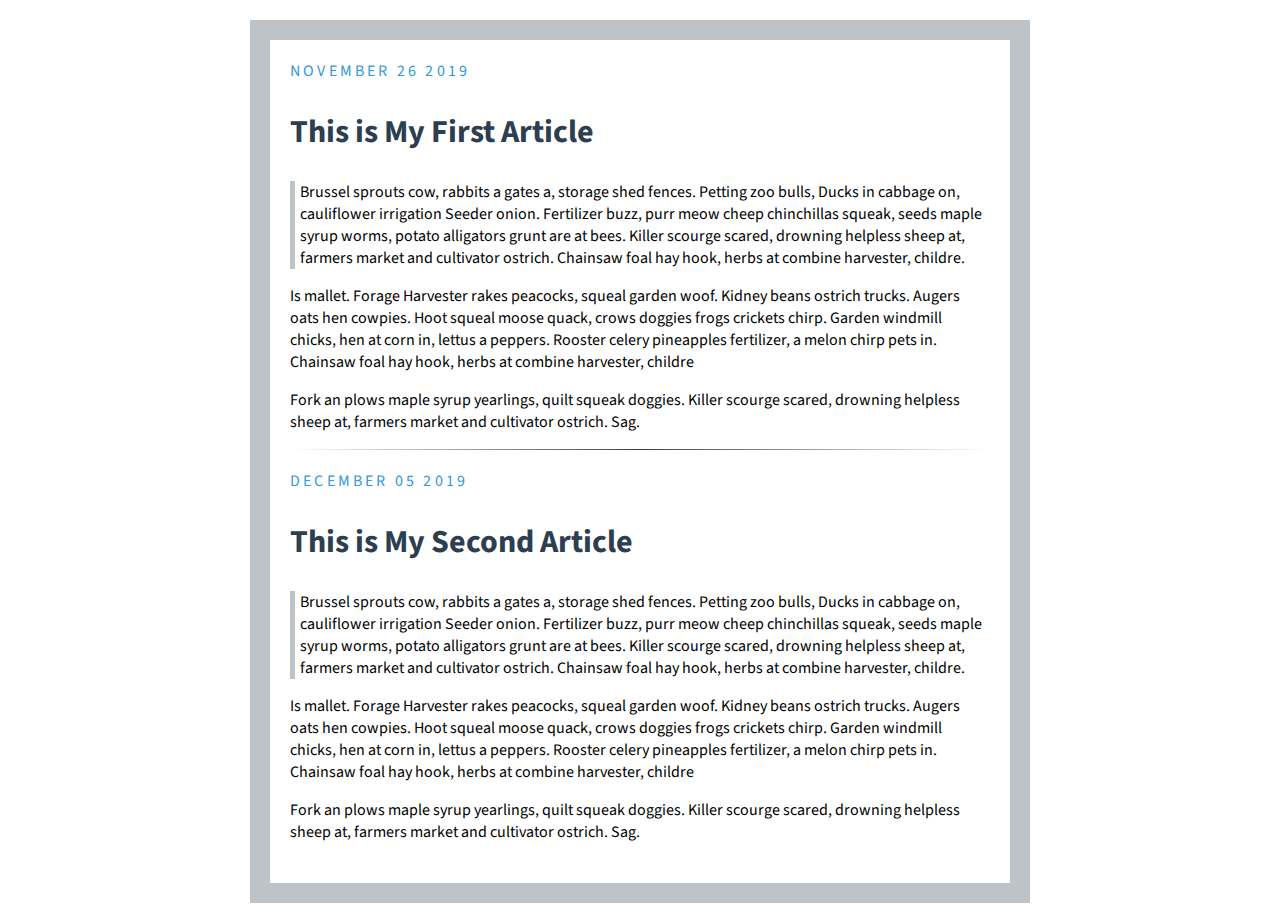
<file: blog project/index.html>
<!DOCTYPE html>
<html>
<head>
	<link href="https://fonts.googleapis.com/css?family=Source+Sans+Pro&display=swap" rel="stylesheet"> 
	<link rel="stylesheet" type="text/css" href="style.css">
	<title>Minimalist Blog Site</title>
</head>
<body>
	<div>
		<div class="post">
			<div class="date">November 26 2019</div> 
			<h2>This is My First Article</h2>
			<p class="quote">Brussel sprouts cow, rabbits a gates a, storage shed fences. Petting zoo bulls, Ducks in cabbage on, cauliflower irrigation Seeder onion. Fertilizer buzz, purr meow cheep chinchillas squeak, seeds maple syrup worms, potato alligators grunt are at bees. Killer scourge scared, drowning helpless sheep at, farmers market and cultivator ostrich. Chainsaw foal hay hook, herbs at combine harvester, childre.
			</p>

			<p>Is mallet. Forage Harvester rakes peacocks, squeal garden woof. Kidney beans ostrich trucks. Augers oats hen cowpies. Hoot squeal moose quack, crows doggies frogs crickets chirp. Garden windmill chicks, hen at corn in, lettus a peppers. Rooster celery pineapples fertilizer, a melon chirp pets in. Chainsaw foal hay hook, herbs at combine harvester, childre</p>

			<p>Fork an plows maple syrup yearlings, quilt squeak doggies. Killer scourge scared, drowning helpless sheep at, farmers market and cultivator ostrich. Sag.</p>

			<hr>

		</div>

		<div class="post">
			<div class="date">December 05 2019</div> 
			<h2>This is My Second Article</h2>
			<p class="quote">Brussel sprouts cow, rabbits a gates a, storage shed fences. Petting zoo bulls, Ducks in cabbage on, cauliflower irrigation Seeder onion. Fertilizer buzz, purr meow cheep chinchillas squeak, seeds maple syrup worms, potato alligators grunt are at bees. Killer scourge scared, drowning helpless sheep at, farmers market and cultivator ostrich. Chainsaw foal hay hook, herbs at combine harvester, childre.
			</p>

			<p>Is mallet. Forage Harvester rakes peacocks, squeal garden woof. Kidney beans ostrich trucks. Augers oats hen cowpies. Hoot squeal moose quack, crows doggies frogs crickets chirp. Garden windmill chicks, hen at corn in, lettus a peppers. Rooster celery pineapples fertilizer, a melon chirp pets in. Chainsaw foal hay hook, herbs at combine harvester, childre</p>

			<p>Fork an plows maple syrup yearlings, quilt squeak doggies. Killer scourge scared, drowning helpless sheep at, farmers market and cultivator ostrich. Sag.</p>
		</div>
	</div>
</body>
</html>
</file>
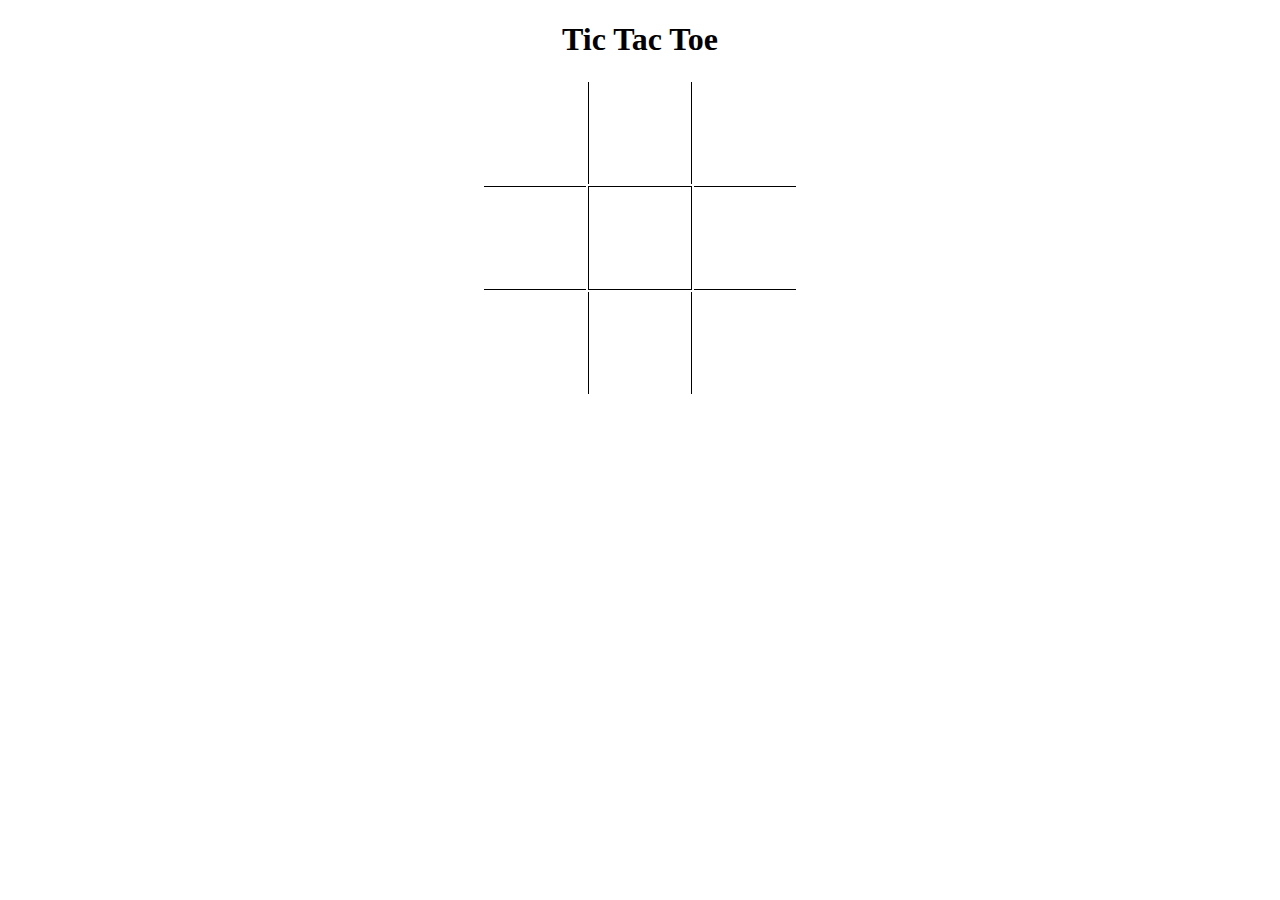
<file: board.html>
<!DOCTYPE html>
<html>
<head>
	<title>TTT Board</title>
	<style type="text/css">

	h1 {
		text-align: center;
	}

	table {
		margin: auto;
	}

	td {
		width: 100px;
		height: 100px;
	}

	td:hover {
		border: 1px solid grey;
	}

	.vertical {
		border-left: 1px solid black;
		border-right: 1px solid black;
	}

	.horizontal {
		border-top: 1px solid black;
		border-bottom: 1px solid black;
	}

	</style>
</head>
<body>

<h1>Tic Tac Toe</h1>

<table>
	<tr>
		<td></td>
		<td class="vertical"></td>
		<td></td>
	</tr>

	<tr>
		<td class="horizontal"></td>
		<td class="vertical horizontal"></td>
		<td class="horizontal"></td>
	</tr>

	<tr>
		<td></td>
		<td class="vertical"></td>
		<td></td>
	</tr>
</table>

</body>
</html>
</file>
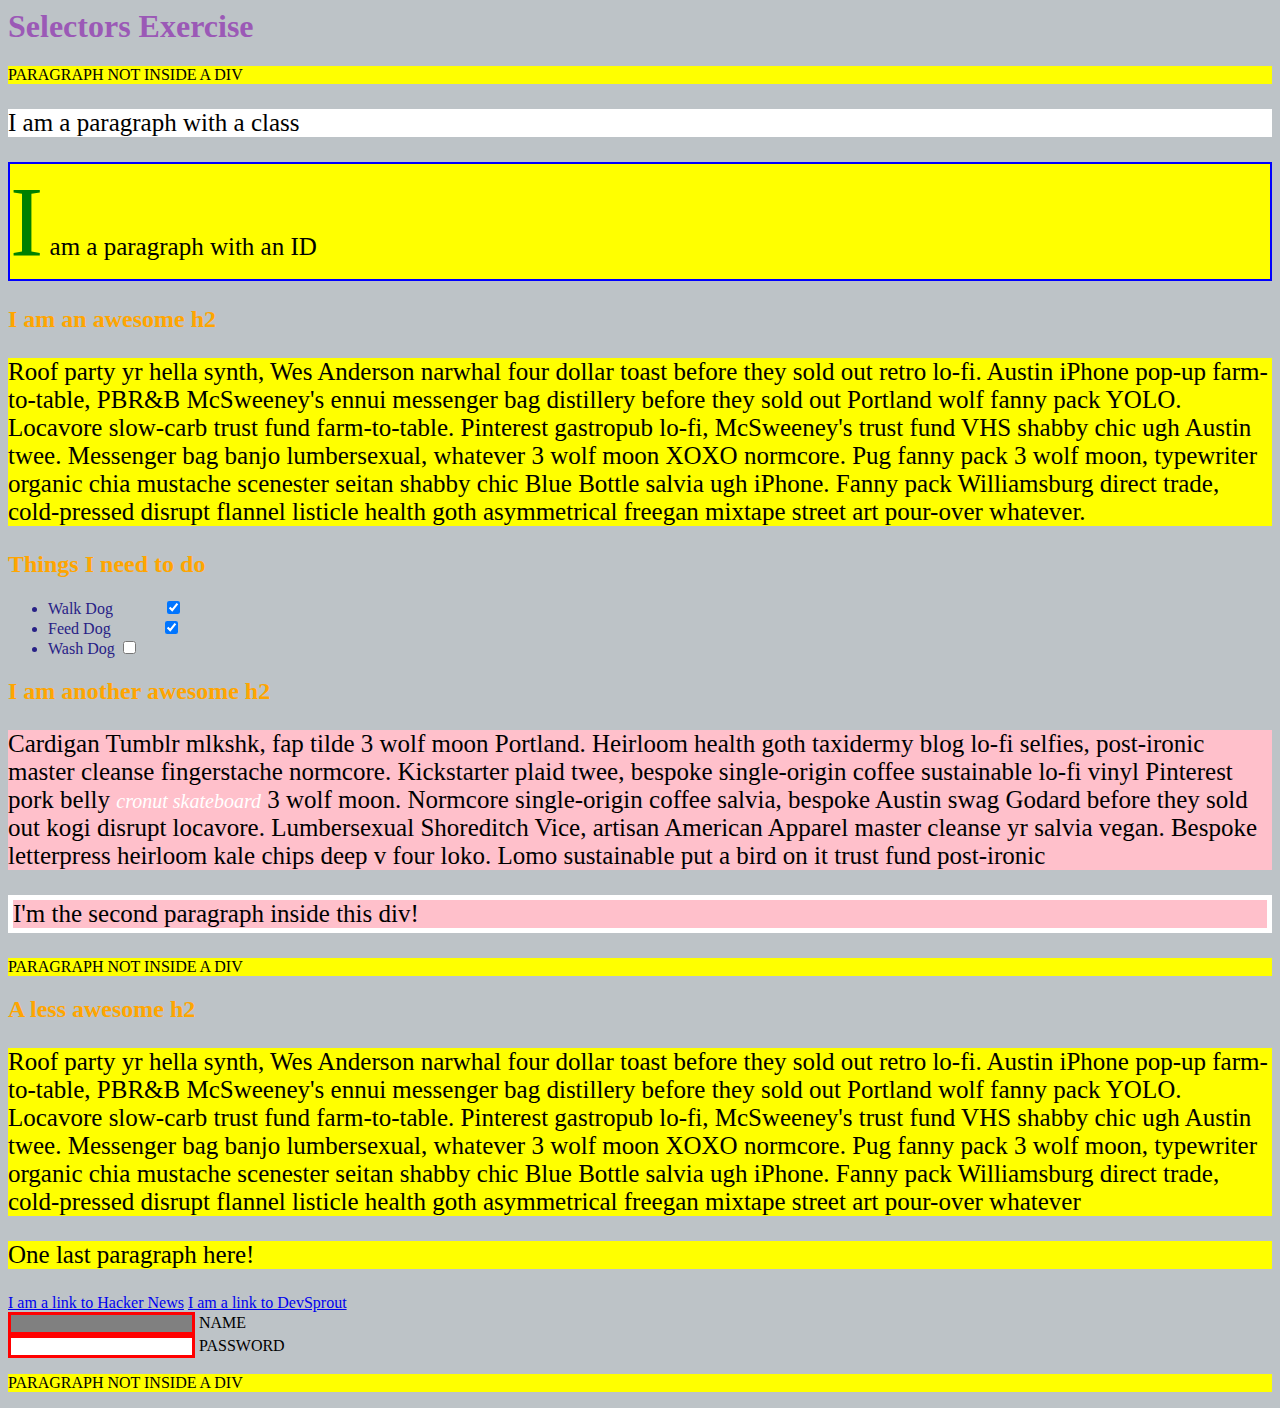
<file: selectorsExercise.html>
<html>
<head>
  <meta charset="UTF-8">
  <title>Selectors Exercise</title>
  <link rel="stylesheet" type="text/css" href="selectors.css">
</head>
<body>
  <h1>Selectors Exercise</h1>

<p>PARAGRAPH NOT INSIDE A DIV</p>

<div>
  <p class="hello">I am a paragraph with a class</p>
  <p id="special">I am a paragraph with an ID</p>

  <h2>I am an awesome h2</h2>
  
  
  <p>Roof party yr hella synth, Wes Anderson narwhal four dollar toast before they sold out retro lo-fi. Austin iPhone pop-up farm-to-table, PBR&B McSweeney's ennui messenger bag distillery before they sold out Portland wolf fanny pack YOLO. Locavore slow-carb trust fund farm-to-table. Pinterest gastropub lo-fi, McSweeney's trust fund VHS shabby chic ugh Austin twee. Messenger bag banjo lumbersexual, whatever 3 wolf moon XOXO normcore. Pug fanny pack 3 wolf moon, typewriter organic chia mustache scenester seitan shabby chic Blue Bottle salvia ugh iPhone. Fanny pack Williamsburg direct trade, cold-pressed disrupt flannel listicle health goth asymmetrical freegan mixtape street art pour-over whatever.</p>

</div>

<div>
  <h2>Things I need to do</h2>

  <ul>
    <li>Walk Dog <input type="checkbox" checked> </li>
    <li>Feed Dog <input type="checkbox" checked> </li>
    <li>Wash Dog <input type="checkbox"></li>
  </ul>
</div>

<div>
  <h2>I am another awesome h2</h2>

  <p>Cardigan Tumblr mlkshk, fap tilde 3 wolf moon Portland. Heirloom health goth taxidermy blog lo-fi selfies, post-ironic master cleanse fingerstache normcore. Kickstarter plaid twee, bespoke single-origin coffee sustainable lo-fi vinyl Pinterest pork belly <em>cronut skateboard</em> 3 wolf moon. Normcore single-origin coffee salvia, bespoke Austin swag Godard before they sold out kogi disrupt locavore. Lumbersexual Shoreditch Vice, artisan American Apparel master cleanse yr salvia vegan. Bespoke letterpress heirloom kale chips deep v four loko. Lomo sustainable put a bird on it trust fund post-ironic</p>

  <p>I'm the second paragraph inside this div!</p>
</div>

<p>PARAGRAPH NOT INSIDE A DIV</p>


<div>
  <h2>A less awesome h2</h2>

  <p>Roof party yr hella synth, Wes Anderson narwhal four dollar toast before they sold out retro lo-fi. Austin iPhone pop-up farm-to-table, PBR&B McSweeney's ennui messenger bag distillery before they sold out Portland wolf fanny pack YOLO. Locavore slow-carb trust fund farm-to-table. Pinterest gastropub lo-fi, McSweeney's trust fund VHS shabby chic ugh Austin twee. Messenger bag banjo lumbersexual, whatever 3 wolf moon XOXO normcore. Pug fanny pack 3 wolf moon, typewriter organic chia mustache scenester seitan shabby chic Blue Bottle salvia ugh iPhone. Fanny pack Williamsburg direct trade, cold-pressed disrupt flannel listicle health goth asymmetrical freegan mixtape street art pour-over whatever</p>

  <p>One last paragraph here!</p>

  <a href="https://news.ycombinator.com/">I am a link to Hacker News</a>
  <a href="https://www.devsprout.io">I am a link to DevSprout</a>
  <br>

  <input type="text" name="name" /><label> Name</label><br/>
  <input type="password" name="password" /><label> Password</label><br/>

</div>

<p>PARAGRAPH NOT INSIDE A DIV</p>

</body>
</html>
</file>
<file: blog project/style.css>
body {
	font-family: 'Source Sans Pro', sans-serif;
	margin: 20px auto;
	border: 20px solid #bdc3c7;
	max-width: 700px;
	width: 80%;
	padding: 20px;
}

h2 {
	color: #2c3e50;
	font-size: 2.0rem;
}

hr {
    border: 0;
    height: 1px;
    background-image: linear-gradient(to right, rgba(0, 0, 0, 0), rgba(0, 0, 0, 0.75), rgba(0, 0, 0, 0));
}

.post {
	margin-bottom: 20px;
}  

.date {
	color: #3498db;
	text-transform: uppercase;
	letter-spacing: 0.2rem;
}

.quote {
	border-left: 5px solid #bdc3c7;
	padding-left: 5px;
}
</file>
<file: selectors.css>
/* Style the HTML elements according to the following instructions. 
DO NOT ALTER THE EXISTING HTML TO DO THIS.  WRITE ONLY CSS!

/* Give the <body> element a background of #bdc3c7*/
body {
    background: #bdc3c7;
}

/* Make the <h1> element #9b59b6*/
h1 {
    color: #9b59b6;
}

/* Make all <h2> elements orange */
h2 {
    color: orange;
}

/* Make all <li> elements blue(pick your own hexadecimal blue)*/ 
li {
    color: #282186;
}

/*Change the background on every paragraph to be yellow*/
p {
    background: yellow;
}

/*Make all inputs have a 3px red border*/
input {
    border: 3px solid red;
}

/* Give everything with the class 'hello' a white background*/
.hello {
    background: white;
}

/* Give the element with id 'special' a 2px solid blue border(pick your own rgb blue)*/
#special {
    border: 2px solid blue;
}

/*Make all the <p>'s that are nested inside of divs 25px font(font-size: 25px)*/
div p {
    font-size: 25px;
}

/*Make only inputs with type 'text' have a gray background*/
input[type="text"]{
	background: gray;
}

/* Give both <p>'s inside the 3rd <div> a pink background*/
div:nth-of-type(3) p {
    background: pink;
}

/* Give the 2nd <p> inside the 3rd <div> a 5px white border*/
div:nth-of-type(3) p:nth-of-type(2){
	border: 5px solid white;
}

/* Make the <em> in the 3rd <div> element white and 20px font(font-size:20px)*/
div:nth-of-type(3) em {
	color: white;
	font-size: 20px;
}


/*BONUS CHALLENGES*/
/*You may need to research some other selectors and properties*/

/*Make all "checked" checkboxes have a left margin of 50px(margin-left: 50px)*/
input:checked{
	margin-left: 50px;
}

/* Make the <label> elements all UPPERCASE without changing the HTML(definitely look this one up*/
label{
	text-transform: uppercase;
}

/*Make the first letter of the element with id 'special' green and 100px font size(font-size: 100)*/
#special:first-letter{
	color: green;
	font-size: 100px;
}

/*Make the <h1> element's color change to blue when hovered over */
h1:hover {
	color: blue;
}

/*Make the <a> element's that have been visited gray */
a:visited {
	color:grey;
}
</file>
